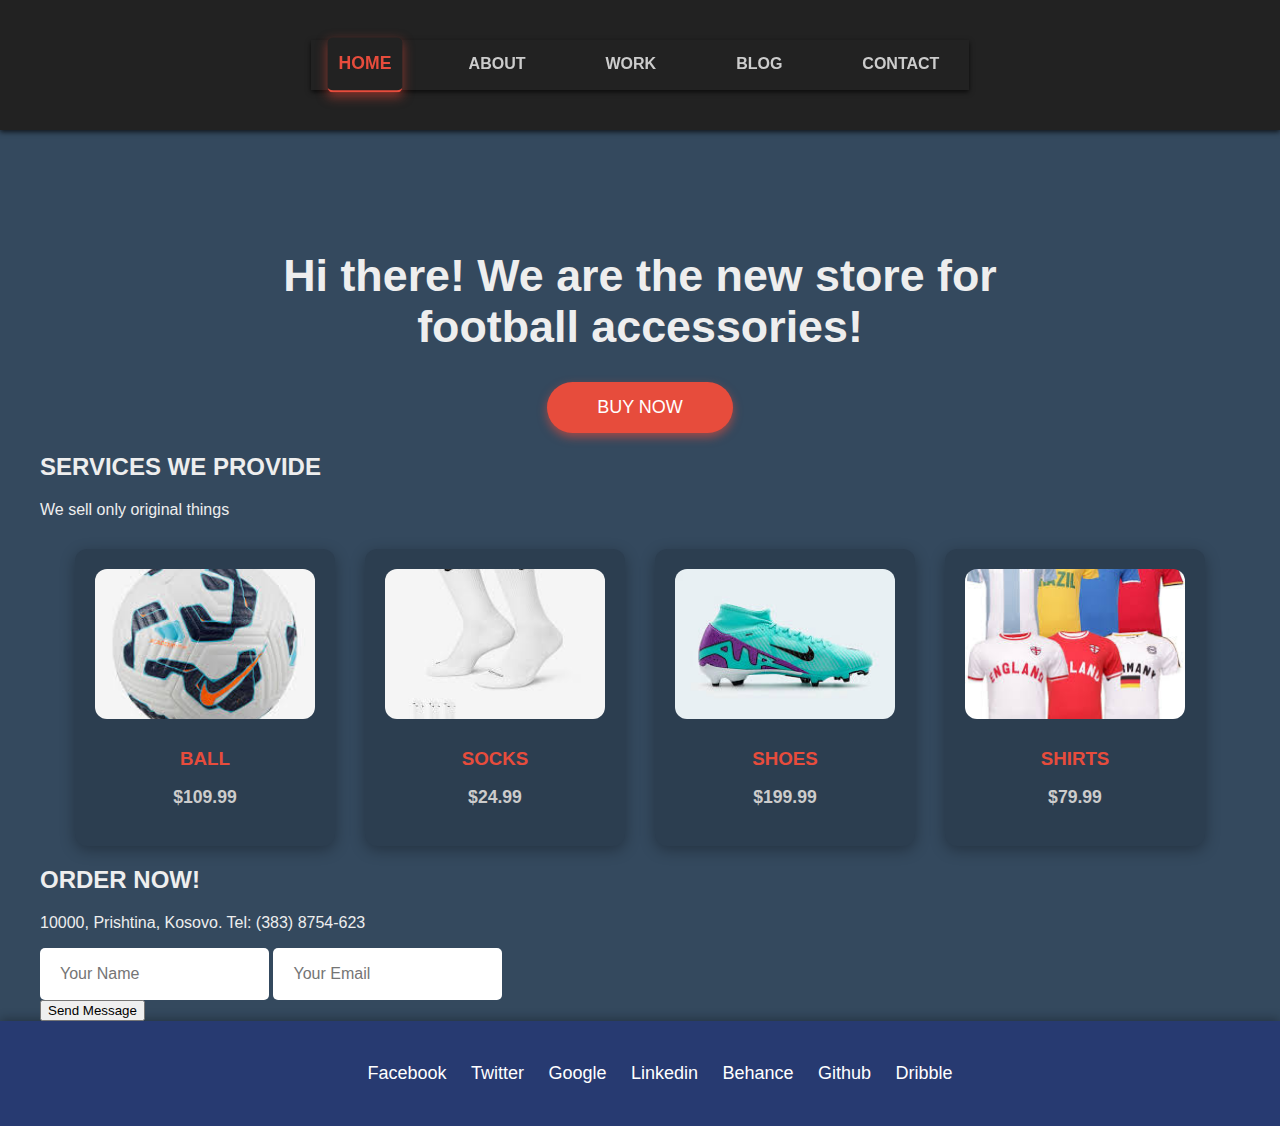
<file: index.html>
<!DOCTYPE html>
<html lang="en">
<head>
    <meta charset="UTF-8" />
    <meta name="viewport" content="width=device-width, initial-scale=1" />
    <title>Football Accessories Store</title>
    <link rel="stylesheet" href="style.css" />
</head>
<body>
    <header>
        <nav>
            <ul>
                <li class="active"><a href="index.html">Home</a></li>
                <li><a href="about.html">About</a></li>
                <li><a href="work.html">Work</a></li>
                <li><a href="blog.html">Blog</a></li>
                <li><a href="#">Contact</a></li>
            </ul>
        </nav>
    </header>
    <section id="section-1">
        <div class="container">
            <div class="main-heading">
                <h1>Hi there! We are the new store for football accessories!</h1>
                <a href="#" class="btn-primary">BUY NOW</a>
            </div>
        </div>
    </section>
    <section id="section-2">
        <div class="container">
            <div class="title-box">
                <h2>SERVICES WE PROVIDE</h2>
                <div class="line"></div>
                <p>We sell only original things</p>
            </div>
            <div class="services-box">
                <div class="service">
                    <img src="download.jfif" alt="Ball" />
                    <h3>BALL</h3>
                    <p>$109.99</p>
                </div>
                <div class="service">
                    <img src="download (2).jfif" alt="Socks" />
                    <h3>SOCKS</h3>
                    <p>$24.99</p>
                </div>
                <div class="service">
                    <img src="download (3).jfif" alt="Shoes" />
                    <h3>SHOES</h3>
                    <p>$199.99</p>
                </div>
                <div class="service">
                    <img src="images.jfif" alt="Shirts" />
                    <h3>SHIRTS</h3>
                    <p>$79.99</p>
                </div>
            </div>
        </div>
    </section>
    <section id="section-3">
        <div class="container">
            <div class="title-box">
                <h2>ORDER NOW!</h2>
                <div class="line"></div>
                <p>10000, Prishtina, Kosovo. Tel: (383) 8754-623</p>
            </div>
            <div id="contact-form">
                <form>
                    <div class="form-row">
                        <input type="text" name="name" placeholder="Your Name" />
                        <input type="email" name="email" placeholder="Your Email" />
                    </div>
                    <div class="form-row">
                        <input type="submit" class="big-button" value="Send Message" />
                    </div>
                </form>
            </div>
        </div>
    </section>
    <footer>
        <div class="container">
            <div class="footer-links">
                <ul>
                    <li><a href="#">Facebook</a></li>
                    <li><a href="#">Twitter</a></li>
                    <li><a href="#">Google</a></li>
                    <li><a href="#">Linkedin</a></li>
                    <li><a href="#">Behance</a></li>
                    <li><a href="#">Github</a></li>
                    <li><a href="#">Dribble</a></li>
                </ul>
            </div>
        </div>
    </footer>
</body>
</html>
</file>
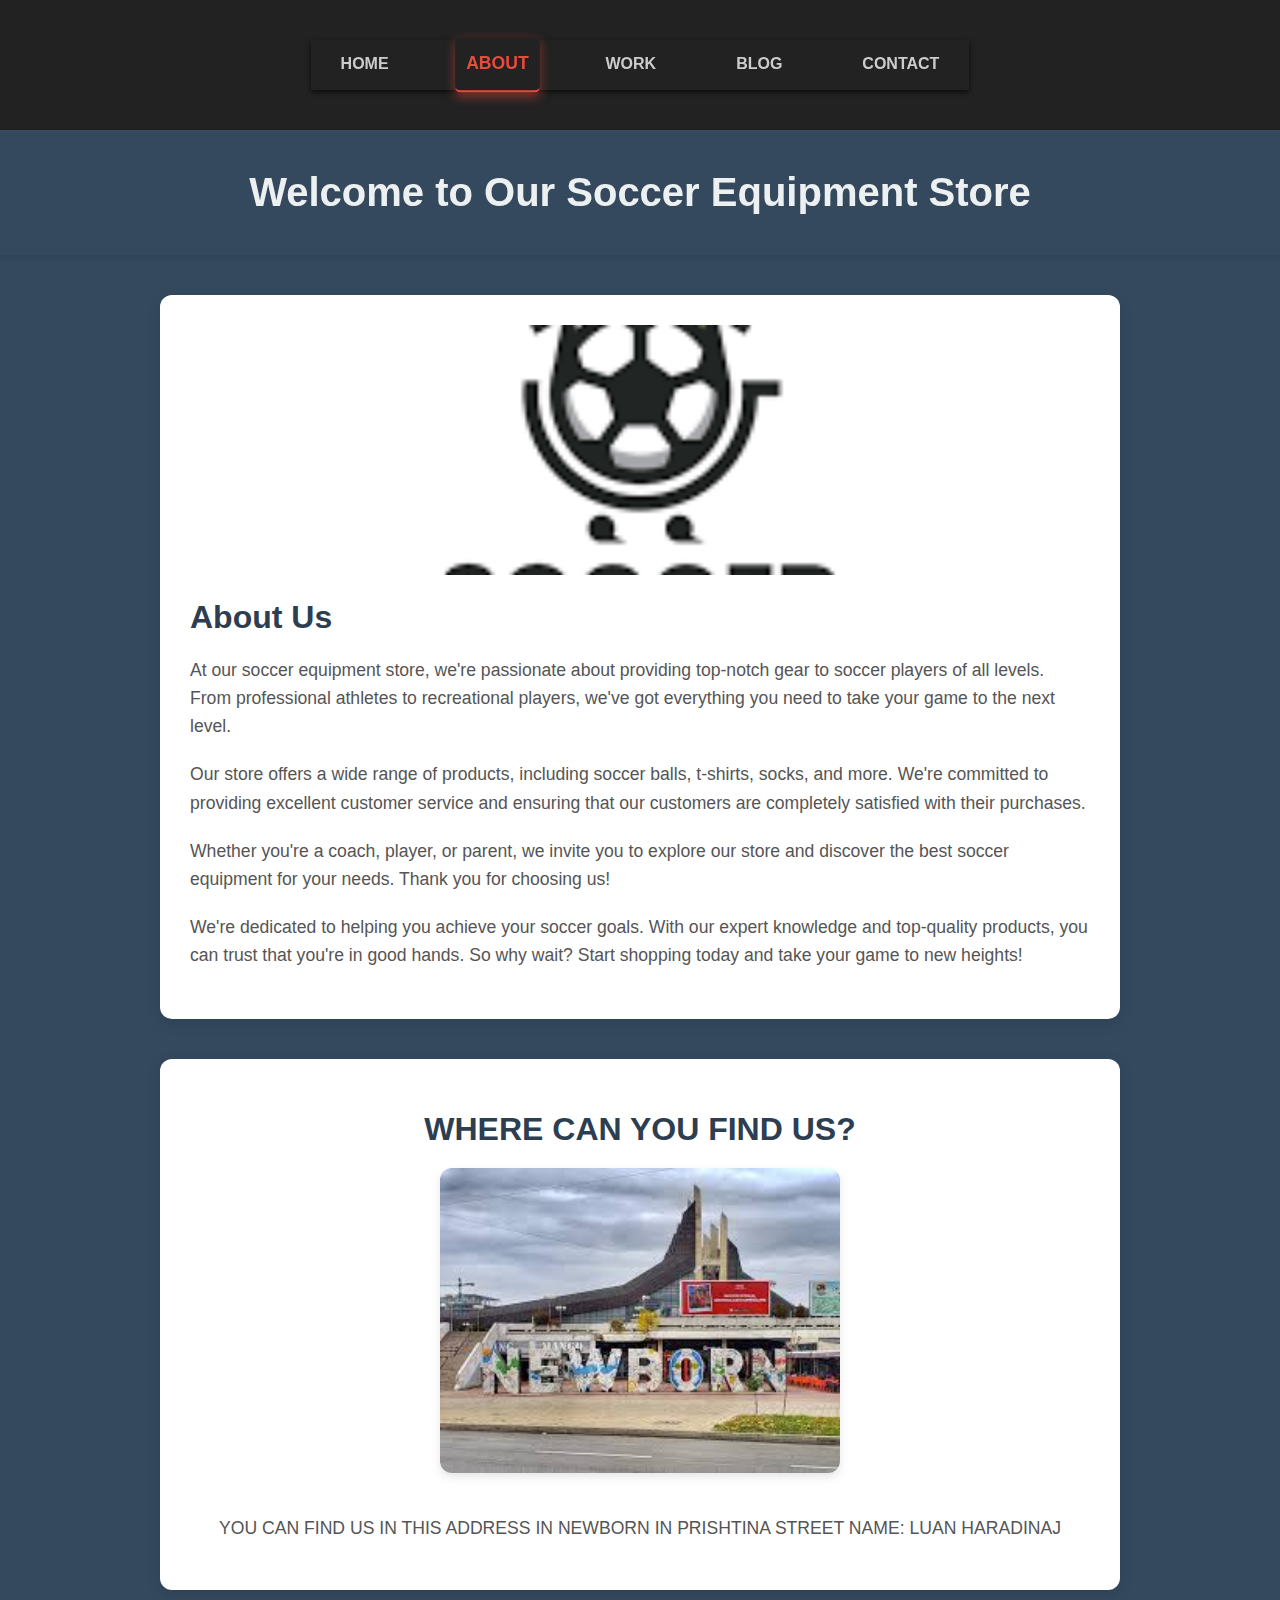
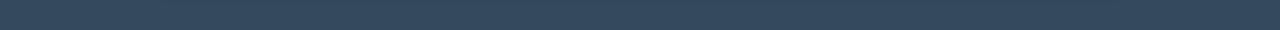
<file: about.html>
<!DOCTYPE html>
<html lang="en">
<head>
    <meta charset="UTF-8">
    <meta name="viewport" content="width=device-width, initial-scale=1.0">
    <title>Soccer Equipment Store</title>
    <link rel="stylesheet" href="style.css" />
    <link rel="stylesheet" href="about.css" />
</head>
<body>

    <header>
        <nav>
            <ul>
                <li ><a href="index.html">Home</a></li>
                <li class="active"><a href="about.html">About</a></li>
                <li><a href="work.html">Work</a></li>
                <li><a href="blog.html">Blog</a></li>
                <li><a href="contact.html">Contact</a></li>
            </ul>
        </nav>
    </header>
    <div class="header">
        <h1>Welcome to Our Soccer Equipment Store</h1>
    </div>
    <div class="about">
        <img  src="download.png" alt="Soccer Ball">
        <h2>About Us</h2>
        <p>At our soccer equipment store, we're passionate about providing top-notch gear to soccer players of all levels. From professional athletes to recreational players, we've got everything you need to take your game to the next level.</p>
        <p>Our store offers a wide range of products, including soccer balls, t-shirts, socks, and more. We're committed to providing excellent customer service and ensuring that our customers are completely satisfied with their purchases.</p>
        <p>Whether you're a coach, player, or parent, we invite you to explore our store and discover the best soccer equipment for your needs. Thank you for choosing us!</p>
        <p>We're dedicated to helping you achieve your soccer goals. With our expert knowledge and top-quality products, you can trust that you're in good hands. So why wait? Start shopping today and take your game to new heights!</p>
    </div>
    <div class="location">
        <h1>WHERE CAN YOU FIND US?</h1>
        <img src="download (6).jfif" alt="Soccer Ball">
        <p>YOU CAN FIND US IN THIS ADDRESS IN NEWBORN IN PRISHTINA STREET NAME: LUAN HARADINAJ</p>
    </div>
</body>
</html>
</file>
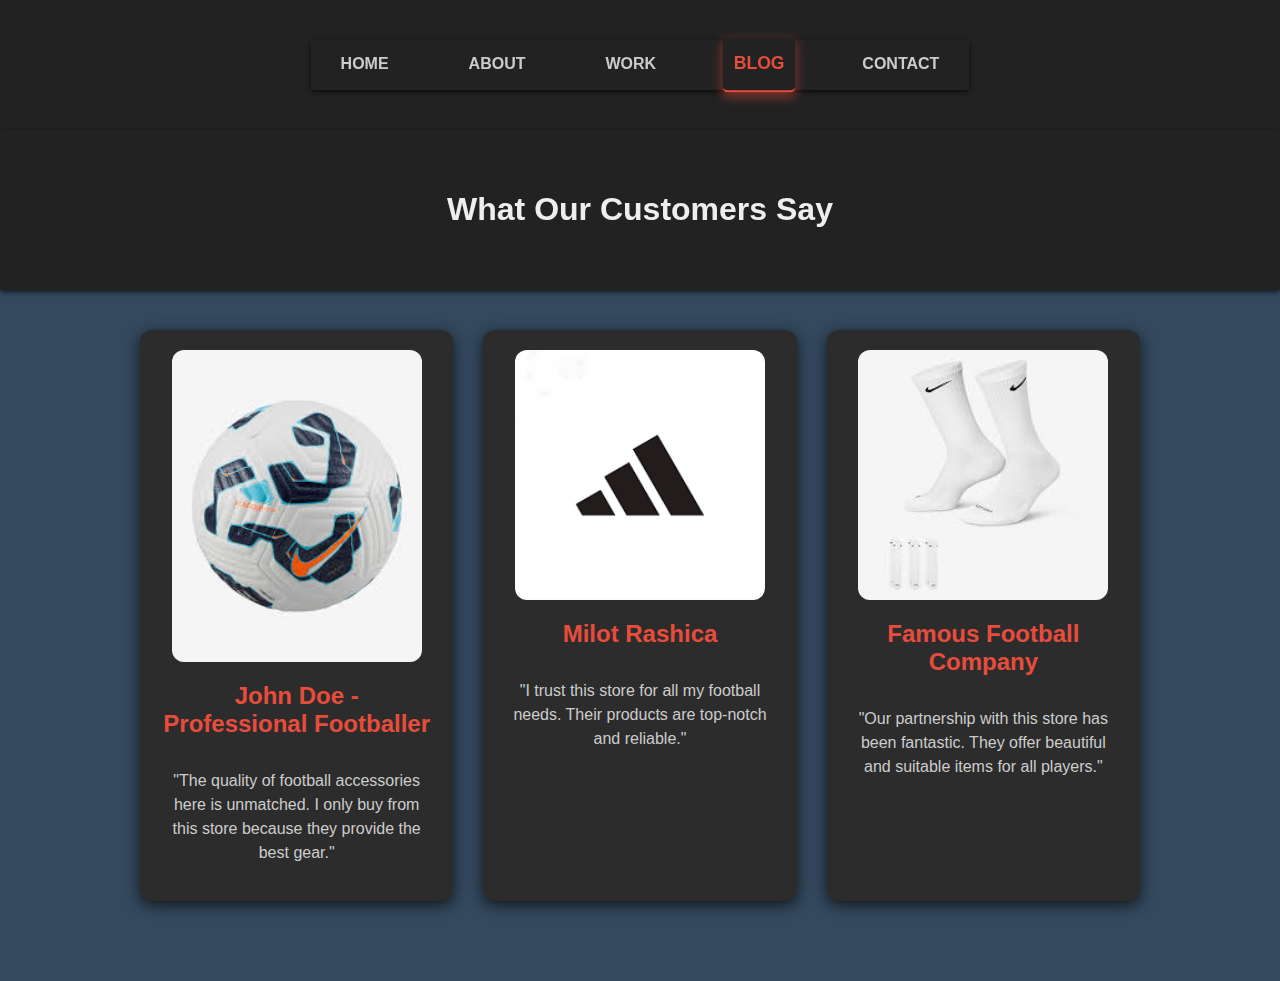
<file: blog.html>
<!DOCTYPE html>
<html lang="en">
<head>
    <meta charset="UTF-8" />
    <meta name="viewport" content="width=device-width, initial-scale=1" />
    <title>Customer Testimonials - Football Accessories Store</title>
    <link rel="stylesheet" href="style.css" />
    <link rel="stylesheet" href="blog.css" />
</head>
<body>
    <header>
        <nav>
            <ul>
                <li><a href="index.html">Home</a></li>
                <li><a href="about.html">About</a></li>
                <li><a href="work.html">Work</a></li>
                <li class="active"><a href="blog.html">Blog</a></li>
                <li><a href="contact.html">Contact</a></li>
            </ul>
        </nav>
    </header>
    <header class="header">
        <h1>What Our Customers Say</h1>
    </header>
    <main class="blog-posts">
        <article class="post">
            <img src="download.jfif" alt="Customer 1" />
            <h2>John Doe - Professional Footballer</h2>
            <p>"The quality of football accessories here is unmatched. I only buy from this store because they provide the best gear."</p>
        </article>
        <article class="post">
            <img src="download (1).png" alt="Customer 2" />
            <h2>Milot Rashica</h2>
            <p>"I trust this store for all my football needs. Their products are top-notch and reliable."</p>
        </article>
        <article class="post">
            <img src="download (2).jfif" alt="Customer 3" />
            <h2>Famous Football Company</h2>
            <p>"Our partnership with this store has been fantastic. They offer beautiful and suitable items for all players."</p>
        </article>
    </main>
</body>
</html>
</file>
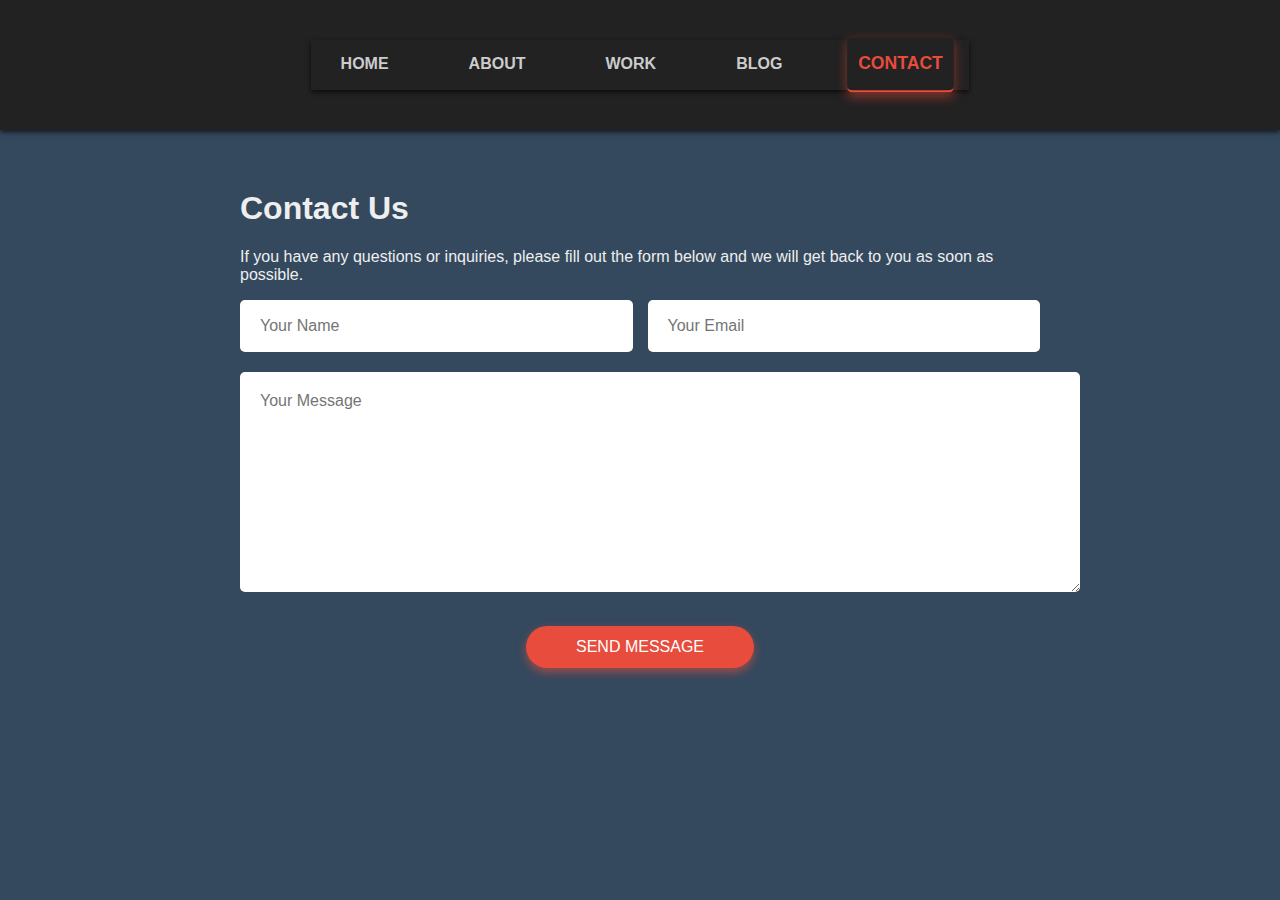
<file: contact.html>
<!DOCTYPE html>
<html lang="en">
<head>
    <meta charset="UTF-8" />
    <meta name="viewport" content="width=device-width, initial-scale=1" />
    <title>Contact Us - Football Accessories Store</title>
    <link rel="stylesheet" href="style.css" />
    <link rel="stylesheet" href="contact.css" />
</head>
<body>
    <header>
        <nav>
            <ul>
                <li><a href="index.html">Home</a></li>
                <li><a href="about.html">About</a></li>
                <li><a href="work.html">Work</a></li>
                <li><a href="blog.html">Blog</a></li>
                <li class="active"><a href="contact.html">Contact</a></li>
            </ul>
        </nav>
    </header>
    <main>
        <section id="contact-section" style="max-width: 800px; margin: 60px auto; padding: 0 20px;">
            <h1>Contact Us</h1>
            <p>If you have any questions or inquiries, please fill out the form below and we will get back to you as soon as possible.</p>
            <form id="contact-form">
                <div class="form-row" style="display: flex; gap: 15px; flex-wrap: wrap;">
                    <input type="text" name="name" placeholder="Your Name" required style="flex: 1 1 45%; height: 50px; font-size: 16px; border-radius: 5px; padding-left: 20px; border: none;"/>
                    <input type="email" name="email" placeholder="Your Email" required style="flex: 1 1 45%; height: 50px; font-size: 16px; border-radius: 5px; padding-left: 20px; border: none;"/>
                </div>
                <div style="margin-top: 20px;">
                    <textarea name="message" placeholder="Your Message" required style="width: 100%; height: 180px; font-size: 16px; border-radius: 5px; padding: 20px; border: none; resize: vertical;"></textarea>
                </div>
                <div style="text-align: center; margin-top: 30px;">
                    <input type="submit" value="Send Message" style="background-color: #e74c3c; color: white; border: none; padding: 12px 50px; font-size: 16px; text-transform: uppercase; border-radius: 30px; cursor: pointer; box-shadow: 0 4px 10px rgba(231, 76, 60, 0.6); transition: background-color 0.3s ease, box-shadow 0.3s ease;"/>
                </div>
            </form>
        </section>
    </main>
</body>
</html>
</file>
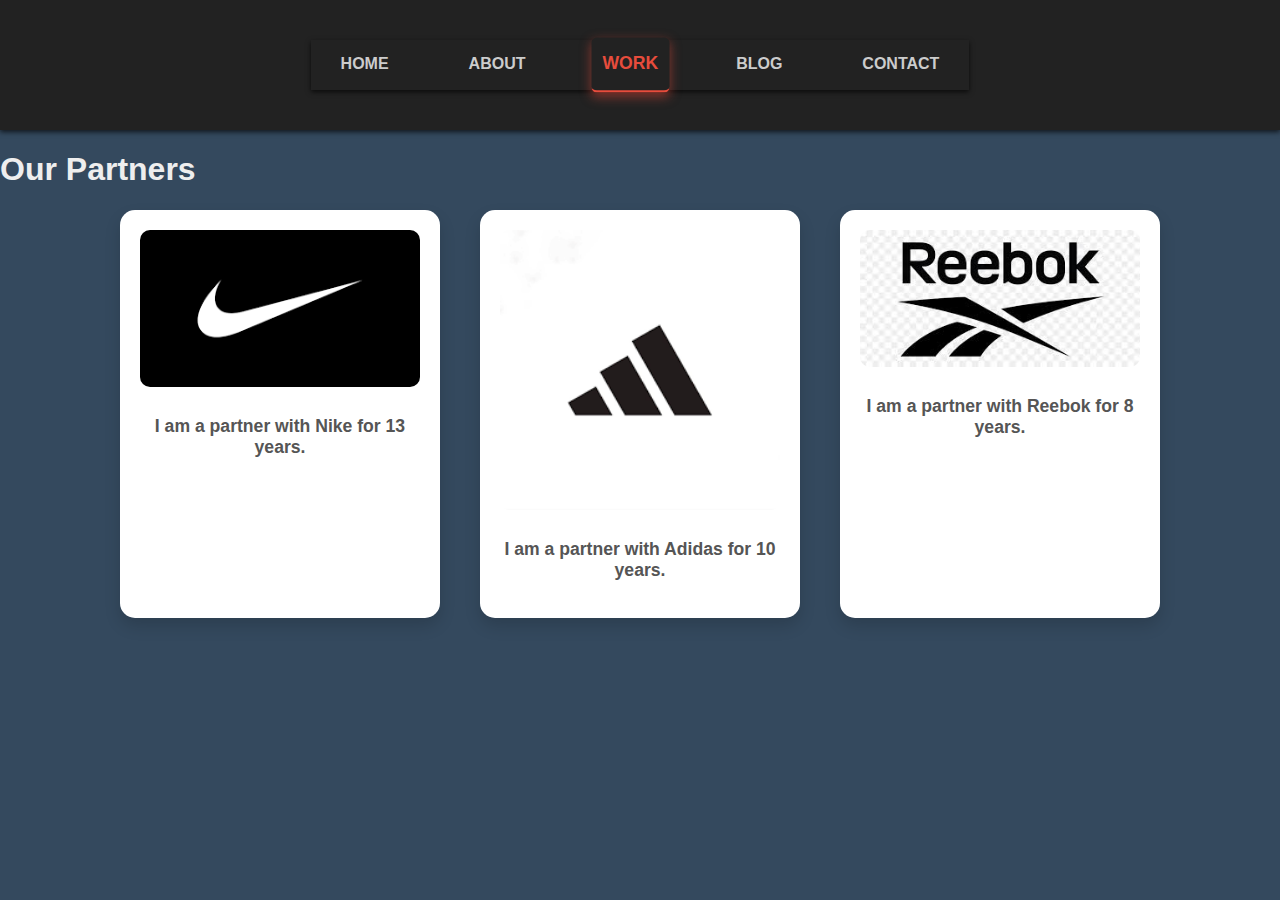
<file: work.html>
<!DOCTYPE html>
<html lang="en">
<head>
    <meta charset="UTF-8" />
    <meta name="viewport" content="width=device-width, initial-scale=1" />
    <title>Our Partners</title>
    <link rel="stylesheet" href="style.css" />
    <link rel="stylesheet" href="work.css" />
</head>
<body>

    <header>
        <nav>
            <ul>
                <li ><a href="index.html">Home</a></li>
                <li><a href="about.html">About</a></li>
                <li class="active"><a href="work.html">Work</a></li>
                <li><a href="blog.html">Blog</a></li>
                <li><a href="contact.html">Contact</a></li>
            </ul>
        </nav>
    </header>
    <h1>Our Partners</h1>
    <div class="partners-container">
        <div class="partner">
            <img src="download (7).png" alt="Nike Logo" />
            <p>I am a partner with Nike for 13 years.</p>
        </div>
        <div class="partner">
            <img src="download (1).png" alt="Adidas Logo" />
            <p>I am a partner with Adidas for 10 years.</p>
        </div>
        <div class="partner">
            <img src="download (8).jfif" alt="Reebok Logo" />
            <p>I am a partner with Reebok for 8 years.</p>
        </div>
    </div>
</body>
</html>
</file>
<file: style.css>
body {
    margin: 0;
    font-family: 'Segoe UI', Tahoma, Geneva, Verdana, sans-serif;
    background-color: #34495e;
    color: #eee;
    scroll-behavior: smooth;
}

/* Header and navigation */
header, .header {
    padding: 40px 20px;
    display: flex;
    justify-content: center;
    background-color: #222;
    box-shadow: 0 2px 5px rgba(0,0,0,0.7);
    position: sticky;
    top: 0;
    z-index: 1000;
    color: #eee;
}

nav {
    background-color: #222;
    box-shadow: 0 2px 5px rgba(0,0,0,0.7);
}

nav ul {
    list-style: none;
    display: flex;
    justify-content: center;
    padding: 0;
    margin: 0;
    gap: 20px;
}

nav ul li {
    margin: 0 20px;
}

nav ul li a {
    display: block;
    padding: 15px 10px;
    color: #ccc;
    text-decoration: none;
    font-weight: 600;
    text-transform: uppercase;
    border-radius: 5px;
    transition: color 0.3s ease, background-color 0.3s ease, transform 0.3s ease;
}

nav ul li a:hover,
nav ul li.active a {
    color: #e74c3c;
    background-color: #222;
    box-shadow: 0 4px 10px rgba(231, 76, 60, 0.5);
    border-bottom: 2px solid #e74c3c;
    transform: scale(1.1);
}

/* Main heading */
.main-heading {
    margin-top: 120px;
    text-align: center;
    max-width: 800px;
    margin-left: auto;
    margin-right: auto;
    padding: 0 15px;
}

.main-heading h1 {
    font-size: 2.8rem;
    font-weight: 700;
    color: #eee;
    margin-bottom: 30px;
}

.main-heading a {
    display: inline-block;
    text-decoration: none;
    background-color: #e74c3c;
    font-size: 18px;
    text-transform: uppercase;
    color: white;
    border-radius: 30px;
    padding: 15px 50px;
    box-shadow: 0 4px 10px rgba(231, 76, 60, 0.6);
    transition: background-color 0.3s ease, box-shadow 0.3s ease;
}

.main-heading a:hover {
    background-color: #c0392b;
    box-shadow: 0 6px 15px rgba(192, 57, 43, 0.8);
}

/* Footer */
footer {
    background-color: #273a71;
    padding: 20px 0;
    color: white;
    text-align: center;
    box-shadow: 0 -2px 10px rgba(0,0,0,0.3);
}

.footer-links {
    max-width: 945px;
    margin-left: auto;
    margin-right: auto;
}

.footer-ul {
    margin: 0;
    padding-top: 25px;
    padding-bottom: 25px;
    display: flex;
    justify-content: center;
    list-style: none;
    flex-wrap: wrap;
    gap: 15px;
}

.footer-links ul li {
    display: inline-block;
}

.footer-links ul li a {
    text-decoration: none;
    color: white;
    font-size: 18px;
    transition: color 0.3s ease;
    padding: 6px 10px;
    border-radius: 4px;
    display: inline-block;
}

.footer-links ul li a:hover {
    color: #a9d6e5;
    background-color: rgba(255,255,255,0.1);
}

/* Responsive styles */
@media (max-width: 1024px) {
    header, .header {
        flex-direction: column;
        padding: 30px 20px;
    }
    nav ul {
        gap: 20px;
    }
    nav ul li {
        display: block;
        padding: 10px 0;
        text-align: center;
        margin: 10px 0;
    }
    .main-heading {
        margin-top: 100px;
    }
    .main-heading h1 {
        font-size: 2rem;
        margin-bottom: 25px;
    }
    .main-heading a {
        padding: 12px 40px;
        font-size: 14px;
    }
}

@media (max-width: 600px) {
    #section-1 {
        height: 300px;
    }
    header, .header {
        padding: 20px 10px;
    }
    .main-heading {
        margin-top: 60px;
        padding: 0 10px;
    }
    .main-heading h1 {
        font-size: 1.5rem;
        margin-bottom: 15px;
    }
    .main-heading a {
        padding: 10px 30px;
        font-size: 12px;
    }
    nav ul {
        flex-direction: column;
        align-items: center;
    }
    nav ul li {
        margin: 10px 0;
    }
}

/* Buttons */
input[type="submit"], .main-heading a {
    cursor: pointer;
}

/* Form inputs */
input[type="text"], input[type="email"], textarea {
    font-family: 'Trebuchet MS', 'Lucida Sans Unicode', 'Lucida Grande', 'Lucida Sans', Arial, sans-serif;
    border-radius: 5px;
    font-size: 16px;
    padding-left: 20px;
    transition: box-shadow 0.3s ease;
}

input[type="text"], input[type="email"] {
    height: 50px;
    color: #333;
    background-color: #fff;
    border: none;
}

input[type="text"]:focus, input[type="email"]:focus, textarea:focus {
    outline: none;
    box-shadow: 0 0 6px #e74c3c;
}

textarea {
    width: 100%;
    height: 180px;
    padding: 20px;
    color: #333;
    background-color: #fff;
    border: none;
    resize: vertical;
}

/* Utility classes */
.container {
    margin-left: auto;
    margin-right: auto;
    height: 100%;
    max-width: 1200px;
    padding: 0 20px;
}

/* Section 2 services layout */
#section-2 .services-box {
    display: flex;
    flex-wrap: wrap;
    justify-content: center;
    gap: 30px;
    margin-top: 30px;
}

#section-2 .service {
    background-color: #2c3e50;
    border-radius: 12px;
    box-shadow: 0 4px 15px rgba(0,0,0,0.3);
    width: 220px;
    padding: 20px;
    text-align: center;
    transition: transform 0.3s ease, box-shadow 0.3s ease;
    cursor: pointer;
}

#section-2 .service:hover {
    transform: translateY(-8px);
    box-shadow: 0 10px 25px rgba(0,0,0,0.5);
}

#section-2 .service img {
    width: 100%;
    height: 150px;
    object-fit: cover;
    border-radius: 12px;
    margin-bottom: 15px;
}

#section-2 .service h3 {
    margin: 10px 0 5px 0;
    color: #e74c3c;
    font-weight: 700;
}

#section-2 .service p {
    font-size: 1.1rem;
    color: #ccc;
    font-weight: 600;
}

/* Responsive adjustments for services */
@media (max-width: 768px) {
    #section-2 .services-box {
        flex-direction: column;
        align-items: center;
    }
    #section-2 .service {
        width: 90%;
        max-width: 300px;
    }
}
</file>
<file: blog.css>
/* Fade-in animation */
@keyframes fadeIn {
    to {
        opacity: 1;
    }
}

/* Slide down animation */
@keyframes slideDown {
    to {
        transform: translateY(0);
        opacity: 1;
    }
}

/* Blog posts container */
.blog-posts {
    max-width: 1000px;
    margin: 40px auto;
    padding: 0 20px 40px;
    display: grid;
    grid-template-columns: repeat(auto-fit, minmax(280px, 1fr));
    gap: 30px;
}

/* Individual post */
.post {
    background-color: #2c2c2c;
    border-radius: 12px;
    box-shadow: 0 4px 15px rgba(0,0,0,0.7);
    padding: 20px;
    color: #ddd;
    transition: transform 0.3s ease, box-shadow 0.3s ease;
    display: flex;
    flex-direction: column;
    align-items: center;
    text-align: center;
}

.post:hover {
    transform: translateY(-10px);
    box-shadow: 0 10px 30px rgba(231, 76, 60, 0.7);
}

.post img {
    width: 100%;
    max-width: 250px;
    height: auto;
    border-radius: 12px;
    margin-bottom: 20px;
    transition: transform 0.4s ease, box-shadow 0.4s ease;
}

.post img:hover {
    transform: scale(1.05);
    box-shadow: 0 8px 20px rgba(231, 76, 60, 0.7);
}

.post h2 {
    margin: 0 0 15px;
    font-size: 1.5rem;
    color: #e74c3c;
}

.post p {
    font-size: 1rem;
    line-height: 1.5;
    color: #ccc;
}
</file>
<file: contact.css>
/* Contact page specific styles - currently minimal as most styles come from style.css */

/* Responsive adjustments for contact form */
@media (max-width: 600px) {
    #contact-section form .form-row {
        flex-direction: column;
    }
    #contact-section form .form-row input[type="text"],
    #contact-section form .form-row input[type="email"] {
        flex: 1 1 100%;
        margin-bottom: 15px;
    }
}
</file>
<file: work.css>
/* About section */
.about {
    max-width: 900px;
    margin: 40px auto;
    padding: 30px;
    background-color: #fff;
    border-radius: 12px;
    box-shadow: 0 4px 15px rgba(0,0,0,0.1);
}

.about h2 {
    margin-top: 0;
    font-size: 2rem;
    font-weight: 700;
    color: #2c3e50;
    margin-bottom: 20px;
}

.about p {
    margin-bottom: 20px;
    font-size: 1.1rem;
    line-height: 1.6;
    color: #555;
}

.about img {
    width: 100%;
    height: 250px;
    object-fit: cover;
    border-radius: 12px 12px 0 0;
    margin-bottom: 20px;
}

/* Partners section */
.partners-container {
    display: flex;
    flex-wrap: wrap;
    justify-content: center;
    gap: 40px;
    max-width: 1200px;
    margin: 0 auto;
}

.partner {
    background-color: white;
    border-radius: 15px;
    box-shadow: 0 8px 16px rgba(0,0,0,0.15);
    width: 280px;
    padding: 20px;
    text-align: center;
    transition: transform 0.3s ease, box-shadow 0.3s ease;
    cursor: pointer;
}

.partner:hover {
    transform: translateY(-10px);
    box-shadow: 0 16px 32px rgba(0,0,0,0.25);
}

.partner img {
    width: 100%;
    height: auto;
    border-radius: 10px;
    margin-bottom: 15px;
    transition: transform 0.3s ease;
}

.partner:hover img {
    transform: scale(1.05);
}

.partner p {
    font-size: 1.1rem;
    color: #555;
    font-weight: 600;
    margin-top: 10px;
}
</file>
<file: about.css>
/* Reset and base styles */

body {
    font-family: 'Segoe UI', Tahoma, Geneva, Verdana, sans-serif;
    background-color: #34495e;
    margin: 0;
    padding: 0;
    color: #333;
}

/* Navigation bar styles */
nav {
    background-color: #222;
    box-shadow: 0 2px 5px rgba(0,0,0,0.7);
}

nav ul {
    list-style: none;
    display: flex;
    justify-content: center;
    padding: 0;
    margin: 0;
    gap: 20px;
}

nav ul li {
    margin: 0 20px;
}

nav ul li a {
    display: block;
    padding: 15px 10px;
    color: #ccc;
    text-decoration: none;
    font-weight: 600;
    text-transform: uppercase;
    border-radius: 5px;
    transition: color 0.3s ease, background-color 0.3s ease, transform 0.3s ease;
}

nav ul li a:hover,
nav ul li.active a {
    color: #e74c3c;
    background-color: #222;
    box-shadow: 0 4px 10px rgba(231, 76, 60, 0.5);
    border-bottom: 2px solid #e74c3c;
    transform: scale(1.1);
}

/* Header styles */
.header {
    background-color: #34495e;
    color: #ecf0f1;
    padding: 40px 20px;
    text-align: center;
    box-shadow: 0 2px 5px rgba(0,0,0,0.1);
}

.header h1 {
    margin: 0;
    font-size: 2.5rem;
    font-weight: 700;
}

/* About section */
.about {
    max-width: 900px;
    margin: 40px auto;
    padding: 30px;
    background-color: #fff;
    border-radius: 12px;
    box-shadow: 0 4px 15px rgba(0,0,0,0.1);
}

.about h2 {
    margin-top: 0;
    font-size: 2rem;
    font-weight: 700;
    color: #2c3e50;
    margin-bottom: 20px;
}

.about p {
    margin-bottom: 20px;
    font-size: 1.1rem;
    line-height: 1.6;
    color: #555;
}

.about img {
    width: 100%;
    height: 250px;
    object-fit: cover;
    border-radius: 12px 12px 0 0;
    margin-bottom: 20px;
}

/* Responsive nav */
@media (max-width: 600px) {
    nav ul {
        flex-direction: column;
        align-items: center;
    }
    nav ul li {
        margin: 10px 0;
    }
    .header h1 {
        font-size: 1.8rem;
    }
    .about {
        margin: 20px;
        padding: 20px;
    }
}

/* Location section */
.location {
    max-width: 900px;
    margin: 40px auto;
    padding: 30px;
    background-color: #fff;
    border-radius: 12px;
    box-shadow: 0 4px 15px rgba(0,0,0,0.1);
    text-align: center;
}

.location h1 {
    color: #2c3e50;
    font-size: 2rem;
    font-weight: 700;
    margin-bottom: 20px;
}

.location img {
    width: 100%;
    max-width: 400px;
    height: auto;
    object-fit: cover;
    border-radius: 12px;
    margin-bottom: 20px;
    box-shadow: 0 4px 10px rgba(0,0,0,0.1);
}

.location p {
    font-size: 1.1rem;
    color: #555;
    line-height: 1.6;
}
</file>
